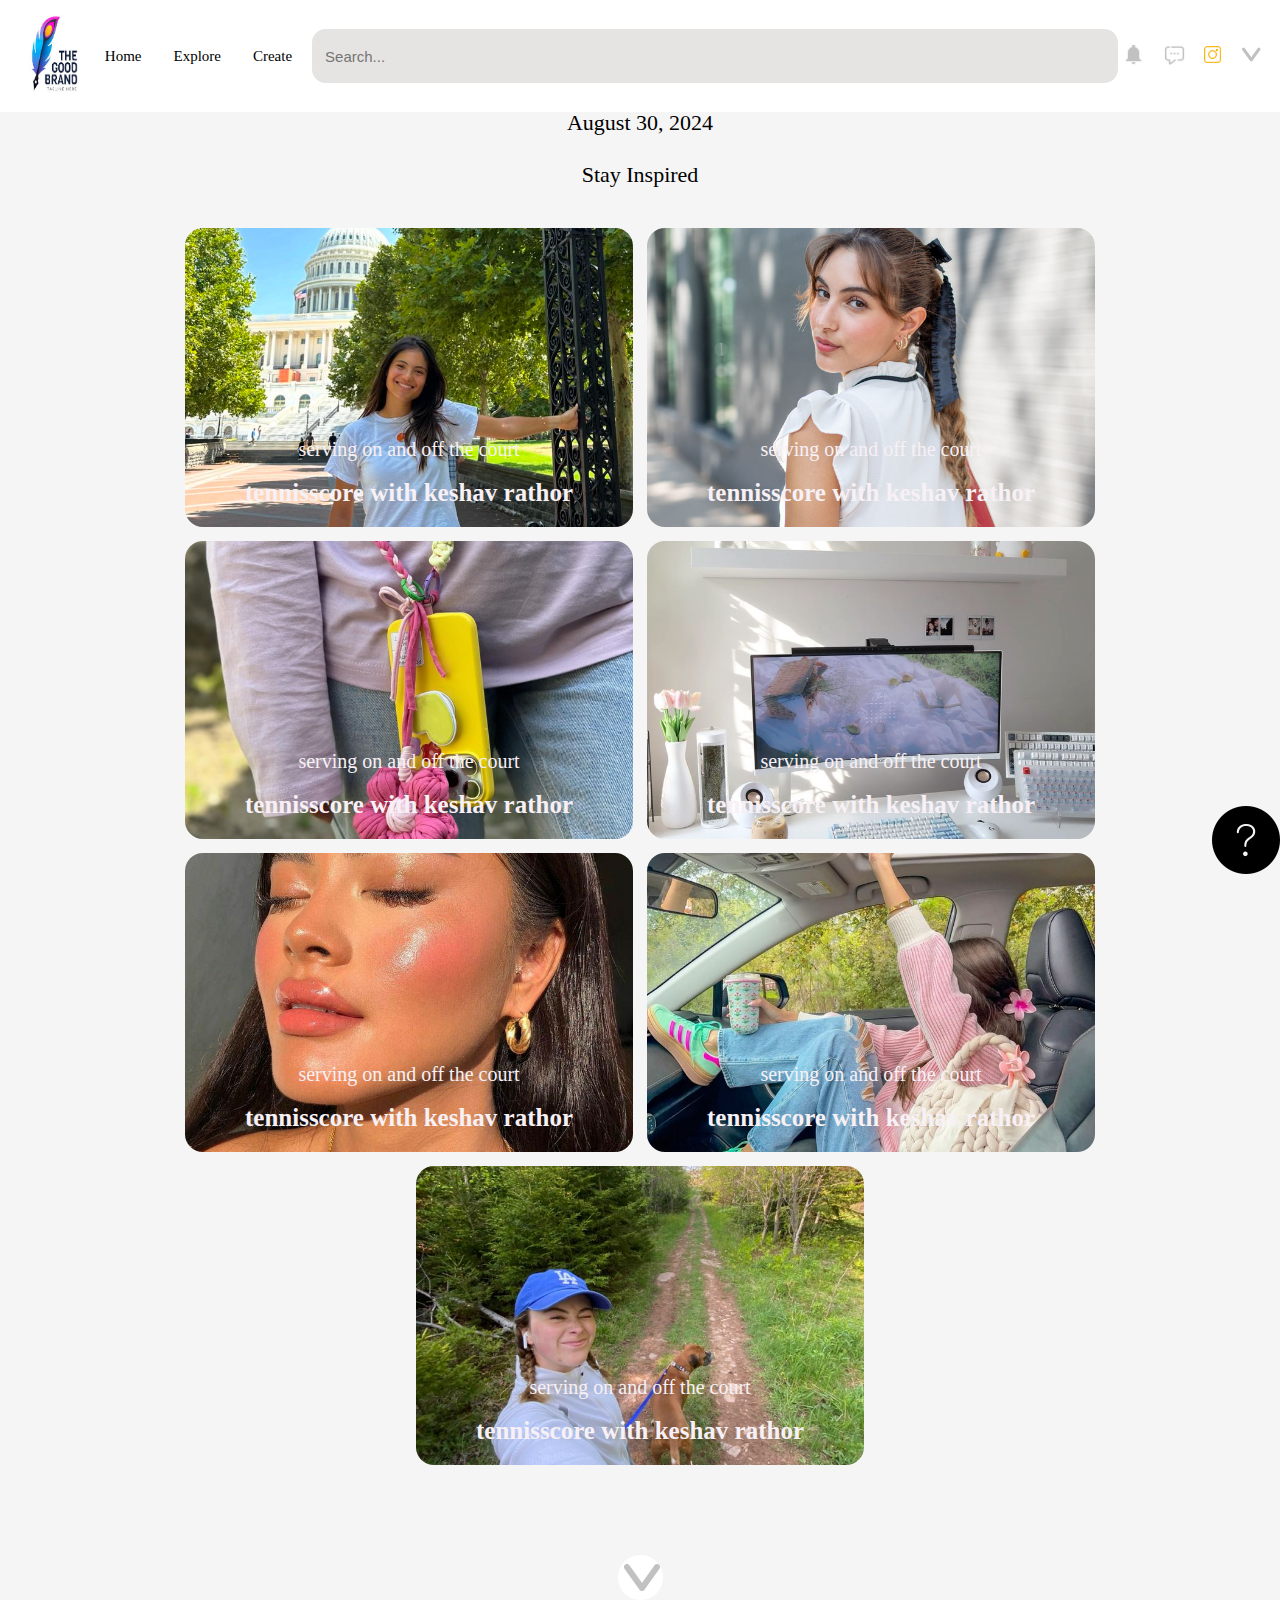
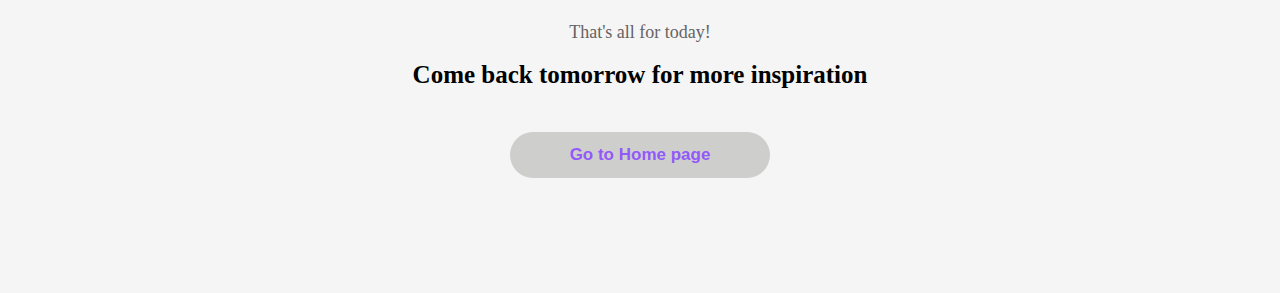
<file: explore.html>
<!DOCTYPE html>
<html lang="en">

<head>
  <meta charset="UTF-8">
  <meta name="viewport" content="width=device-width, initial-scale=1.0">
  <title>Pintrest- Find your Own Photo</title>
  <link rel="stylesheet" href="index.css">
</head>

<body>
  <header id="home">
    <nav class="navbar">
      <div class="logo">
        <img src="images/download.jfif" alt="Logo">
      </div>
      <ul class="nav-links">
        <li><a href="index.html">Home</a></li>
        <li><a href="explore.html">Explore</a></li>
        <li><a href="#">Create</a></li>
      </ul>
      <div class="search-bar">
        <input type="search" id="search-input" placeholder="Search...">
        <!-- <button><i class="fas fa-search">go</i></button> -->
        <div class="search-panel">
          <div>
            <h2 style="margin-left: 4rem;"> Ideas for you</h2>
            <div
              style="display: flex;flex-wrap: wrap; gap: 7px;margin: 20px;padding-left: 18px;justify-content: flex-start;">
              <div class="dum">
                <div class="image"><img src="images/anime.jpg" alt=""></div>
                <div class="paragraf">
                  <p> Anime</p>
                </div>
              </div>
              <div class="dum">
                <div class="image"><img src="images/design.jpg" alt=""></div>
                <div class="paragraf">
                  <p> design</p>
                </div>
              </div>
              <div class="dum">
                <div class="image"><img src="images/memes.jpg" alt=""></div>
                <div class="paragraf">
                  <p> Memes</p>
                </div>
              </div>
              <div class="dum">
                <div class="image"><img src="images/photograpg.jpg" alt=""></div>
                <div class="paragraf">
                  <p> Landscape Photography</p>
                </div>
              </div>
              <div class="dum">
                <div class="image"><img src="images/nature.jpg" alt=""></div>
                <div class="paragraf">
                  <p> Nature Photography</p>
                </div>
              </div>

            </div>
          </div>
          <div class="search-panel-content">
            <div>
              <h2 style="margin-left: 4rem;"> Ideas for you</h2>
              <div style="display: flex;flex-wrap: wrap; gap: 7px;margin: 20px;justify-content: flex-start;">
                <div class="dum">
                  <div class="image"><img src="images/ganesh.jpg" alt=""></div>
                  <div class="paragraf">
                    <p> Ganesh Video</p>
                  </div>
                </div>
                <div class="dum">
                  <div class="image"><img src="images/design.jpg" alt=""></div>
                  <div class="paragraf">
                    <p> Italy asenthetic</p>
                  </div>
                </div>
                <div class="dum">
                  <div class="image"><img src="images/bhirthday.jpg" alt=""></div>
                  <div class="paragraf">
                    <p> Bhirthday Photoshoot Ideas</p>
                  </div>
                </div>
                <div class="dum">
                  <div class="image"><img src="images/a6.jpg" alt=""></div>
                  <div class="paragraf">
                    <p> Profile Picture</p>
                  </div>
                </div>
                <div class="dum">
                  <div class="image"><img src="images/gg.jpg" alt=""></div>
                  <div class="paragraf">
                    <p> girlfreinf goal</p>
                  </div>
                </div>
                <div class="dum">
                  <div class="image"><img src="images/beach.jpg" alt=""></div>
                  <div class="paragraf">
                    <p> Beach Wallpaper</p>
                  </div>
                </div>
                <div class="dum">
                  <div class="image"><img src="images/ns.jpg" alt=""></div>
                  <div class="paragraf">
                    <p> Night snap</p>
                  </div>
                </div>
                <div class="dum">
                  <div class="image"><img src="images/girls.jpg" alt=""></div>
                  <div class="paragraf">
                    <p> Girly Photography</p>
                  </div>
                </div>
              </div>
            </div>
          </div>
        </div>
      </div>
      <ul class="nav-icons">
        <li><a href="#"><img src="images/bell.png" alt=""></a></li>
        <li><a href="#"><img src="images/message.png" alt=""></a></li>
        <li><a href="#"><img src="images/instagram.png" alt="" style="width: 17px;"></a></li>
        <li><a href="#"><img src="images/doenfall.png" alt=""></a></li>
      </ul>
      <!-- <button class="nav-toggle" aria-label="Toggle navigation">
              <i class="fas fa-bars"> hel</i>
            </button> -->

    </nav>
  </header>
  <main>
    <a href="#home"><img src="images/question button.png" id="fixedbutton"></a>
    <div class="time">
      <p>August 30, 2024</p><br>
      <p>Stay Inspired</p>
    </div>
  <div class="flex">
    <div class="trending" style="background-image: url(images/bg1.jpg);">
      <p style="font-size: 20px;">serving on and off the court</p><br>
      <p style="font-size: 25px; font-weight: bold;">tennisscore with keshav rathor</p>
    </div>
    <div class="trending" style="background-image: url(images/bg2.jpg);">
      <p style="font-size: 20px;">serving on and off the court</p><br>
      <p style="font-size: 25px; font-weight: bold;">tennisscore with keshav rathor</p>
    </div>
    <div class="trending" style="background-image: url(images/bg3.jpg);">
      <p style="font-size: 20px;">serving on and off the court</p><br>
      <p style="font-size: 25px; font-weight: bold;">tennisscore with keshav rathor</p>
    </div>
    <div class="trending" style="background-image: url(images/bg4.jpg);">
      <p style="font-size: 20px;">serving on and off the court</p><br>
      <p style="font-size: 25px; font-weight: bold;">tennisscore with keshav rathor</p>
    </div>
    <div class="trending" style="background-image: url(images/bg5.jpg);">
      <p style="font-size: 20px;">serving on and off the court</p><br>
      <p style="font-size: 25px; font-weight: bold;">tennisscore with keshav rathor</p>
    </div>
    <div class="trending" style="background-image: url(images/bg6.jpg);">
      <p style="font-size: 20px;">serving on and off the court</p><br>
      <p style="font-size: 25px; font-weight: bold;">tennisscore with keshav rathor</p>
    </div>
    <div class="trending" style="background-image: url(images/bg7.jpg);">
      <p style="font-size: 20px;">serving on and off the court</p><br>
      <p style="font-size: 25px; font-weight: bold;">tennisscore with keshav rathor</p>
    </div>
  </div>
  <!-- Fotter-------------------------------------------------------------- --------------                  -->
<footer>
<div class="footer">
  <img src="images/doenfall.png" alt="" style="height: 5vh;"><br> <br>
  <p>That's all for today!</p><br>
  <p>Come back tomorrow for more inspiration</p><br>
  <div class="feed"><button type="button"><a href="index.html">Go to Home page</a></button></div>
</div>
</footer>

  </main>













  <script>
    var acc = document.getElementsByClassName("accordion");
    var i;

    for (i = 0; i < acc.length; i++) {
      acc[i].addEventListener("click", function () {
        this.classList.toggle("active");
        var panel = this.nextElementSibling;
        if (panel.style.maxHeight) {
          panel.style.maxHeight = null;
        } else {
          panel.style.maxHeight = panel.scrollHeight + "px";
        }
      });
    }

    const searchInput = document.getElementById('search-input');
    const searchPanel = document.querySelector('.search-panel');
    const navToggle = document.querySelector('.nav-toggle');
    const navLinks = document.querySelector('.nav-links');

    searchInput.addEventListener('focus', () => {
      searchPanel.style.display = 'block';
    });

    searchInput.addEventListener('blur', () => {
      searchPanel.style.display = 'none';
    });

    navToggle.addEventListener('click', () => {
      navLinks.classList.toggle('active');
    });

    document.addEventListener('click', (e) => {
      if (e.target !== navToggle && e.target.parentNode !== navLinks) {
        navLinks.classList.remove('active');
      }
    });
  </script>
</body>

</html>
</file>
<file: index.css>
* {
    margin: 0;
    padding: 0;
    box-sizing: border-box;
}

body {
    background-color: whitesmoke;
}

#fixedbutton {
    position: fixed;
    bottom: 10px;
    right: -16px;
}

.navbar {
    background-color: white;
    padding: 0 1rem;
    display: flex;
    justify-content: space-between;
    align-items: center;
    position: fixed;
    width: 100%;
    z-index: 998;
    transition: all 0.3s ease;
}

.logo img {
    width: 6vw;
    height: 12vh;
}

.nav-links {
    list-style: none;
    margin: 0 0 0 -4px;
    padding: 0;
    display: flex;
}

.nav-icons {
    list-style: none;
    margin: 0;
    padding: 0;
    display: flex;
    align-items: center;
}

.nav-links li {
    border: none;
    border-radius: 16px;
    background-color: white;
    padding: 8px 16px;

    list-style: none;

    &:hover {
        background-color: rgba(0, 0, 0, 0.697);
        color: white;
    }
}

.nav-icons img {
    width: 23px;
}

.nav-icons li {
    margin-right: 18px
}

.nav-links a {
    text-decoration: none;
    font-size: 15px;
    color: black;

    &:hover {
        color: white;
    }
}

.search-bar {
    position: relative;
    margin: 0 4px;
}

.search-bar input[type="search"] {
    font-size: 16px;
    height: 6vh;
    width: 63vw;
    padding: 2px 13px;
    border-radius: 14px;
    background-color: #bdb6b661;
    border: none;
    font-size: 15px;

    &:hover {
        border: 1px solid;
        background-color: white;
    }
}

.dum {
    border-radius: 18px;
    border: none;
    height: 15vh;
    width: 18vw;
    display: flex;
    justify-content:flex-start;
    background-color: whitesmoke;
    &:hover{
        background-color: rgb(216, 214, 211);
        cursor: pointer;
    }
}

.image {
    max-width: 100%;
    border-top-left-radius: 18px;
    border-bottom-left-radius: 18px;
}

.image>img {
    height: 100%;
    width: 6vw;
    object-fit: cover;
    border-top-left-radius: 18px;
    border-bottom-left-radius: 18px;
}

.paragraf {
    border-top-right-radius: 18px;
    border-bottom-right-radius: 18px;
}

.paragraf>p {
    font-size: 15px;
    text-align: center;
    margin: 19px;
    padding: 6px 0 0 9px;
}

.search-bar button {
    background-color: #333;
    color: #fff;
    border: none;
    border-radius: 20px;
    padding: 9px;
    cursor: pointer;
}

.search-bar button:hover {
    background-color: #444;
}

.search-panel {
    position: absolute;
    top: 100%;
    left: 0;
    overflow-x: auto;
    scroll-behavior: smooth;
    height: 77vh;
    background-color: #f3e3e3;
    padding: 10px;
    width: 100%;
    display: none;
    border-radius: 14px;
    border: none;
}

.search-panel-content {
    padding: 10px;
}

.nav-toggle {
    display: none;
}

/* Responsive styles */

@media (max-width: 768px) {

    .search-bar {
        width: 100%;
    }

    .search-bar input[type="search"] {
        width: calc(100% - 13%);
    }

    .nav-toggle {
        display: block;
        background-color: #333;
        color: #fff;
        border: none;
        border-radius: 20px;
        padding: 10px;
        cursor: pointer;
    }

    .nav-toggle:hover {
        background-color: #444;
    }
}

@media (max-width: 480px) {
    .nav-links {
        display: none;
    }

    .nav-icons {
        display: none;
    }

    .search-bar {
        width: 100%;
        padding: 10px;
    }

    .search-bar input[type="search"] {
        width: 100%;
        padding: 10px;
    }

    .search-panel {
        width: 100%;
        padding: 10px;
    }
}

/* main part of our web site */
main {
    position: absolute;
    margin: 70px;
}

.gallary {
    /* display: grid;
    grid-template-columns: repeat(auto-fill, minmax(200px, 1fr));
    grid-template-rows: masonary;
    grid-gap: 10px; */
    width: 100%;
    margin: 20px auto;
    columns: 5;
    column-gap: 13px;
}

.box {
    width: 100%;
    margin-bottom: 10px;
    break-inside: avoid;
    position: relative;
}

.content {
    width: 100%;
    height: 100%;
    top: 0;
    left: 0;
    position: absolute;
    background-color: rgba(0, 0, 0, 0.6);
    display: flex;
    justify-content: center;
    align-items: center;
    flex-direction: column;
    opacity: 0;
    transition: 0.8s;
    border-radius: 15px;

    &:hover {

        opacity: 1;
    }
}

.down {
    display: flex;
    position: absolute;
    align-items: center;
    bottom: 7px;
    flex-direction: row;
    gap: 10px;
}

.down .web {
    padding: 6px 17px;
    background-color: white;
    color: black;
    font-size: 14px;
    border: none;
    border-radius: 19px;
}

.box img {
    max-width: 100%;
    border-radius: 15px;
}

.Save {
    padding: 16px 18px;
    border: none;
    border-radius: 26px;
    font-size: 16px;
    background-color: red;
    color: white;
    position: absolute;
    top: 10px;
    right: 5px;

    &:hover {
        background-color: rgb(241, 238, 238);
        color: black;
    }
}

@media(max-width: 1200px) {
    .gallary {
        width: calc(100%-40px);
        columns: 4;
    }

    nav {
        align-items: center;
    }

    .logo img {
        height: 14vh;
        width: 8vw;
        margin: 0px 0px;
    }

    .sideicon li {
        margin: 10px;
    }

    .menu li {
        margin: 0px;
        padding: 0px 8px;
    }

    #search {
        width: 57vw;
    }

}

@media(max-width: 1024px) {
    .gallary {
        width: calc(100%-40px);
        columns: 3;
    }

    nav {
        align-items: center;
    }

    .logo img {
        height: 13vh;
        width: 9vw;
        margin: 0px 0px;
    }

    .sideicon li {
        margin: 6px;
    }

    .menu li {
        margin: 2px;
        padding: 0px 5px;
    }

    #search {
        width: 52vw;
    }
}

@media(max-width:790px) {
    .gallary {
        columns: 2;
    }

    nav {
        align-items: center;
    }

    .logo img {
        height: 11vh;
        width: 8vw;
        margin: 0px 0px;
    }

    .sideicon li {
        margin: 3px;
    }

    .menu li {
        margin: 0px;
        padding: 0px 5px;
    }

    #search {
        width: 44vw;
    }
}

@media(max-width: 450px) {
    .gallary {
        columns: 1;
    }

    nav {
        align-items: center;
    }

    .logo img {
        height: 15vh;
        width: 20vw;
        margin: 0px 0px;
    }

    .sideicon li {
        margin: 3px;
    }

    .menu li {
        margin: 0px;
        padding: 2px 5px;
    }

    #search {
        width: 35vw;
    }

    .menu li a {
        font-size: 10px;
    }

    .searchbar {
        margin: 0px 20px;
    }

}

/*    Next Page -- --- - - - ---- - -- --------------------------------------------------                    ----------------------------- */
.time{
    font-size: 22px;
    padding: 40px;
    text-align: center;
}
.trending{
border: none;
border-radius: 18px;
background-position: center;
background-size: cover;
aspect-ratio: 1.5/1;
width: 35vw;
color: #f7f0f5;
padding: 20px;
display: flex;
flex-direction: column;
align-items: center;
justify-content: flex-end;
}
.flex{
    display: flex;
    flex-wrap: wrap;
    justify-content: center;
    gap: 14px;
}
.footer{
    text-align: center;
    padding: 90px;
}
.footer :nth-child(4){
    font-size: 18px;
    color: #666363;
}
.footer :nth-child(6){
    font-size: 25px;
    font-weight: bold   ;
}
.feed>button{
    padding: 13px 60px;
    border-radius: 23px;
    background-color: #31312e33;
   border: none;
   margin: 25px;
   &:hover{
    background-color: rgba(148, 88, 253, 0.886);
   }
}
.feed>button a{
    text-decoration: none;
    font-size: 17px;
    color: rgba(139, 72, 255, 0.886);
    font-weight: bold;
    &:hover{
        color: rgb(238, 238, 246);
    }
}
</file>
